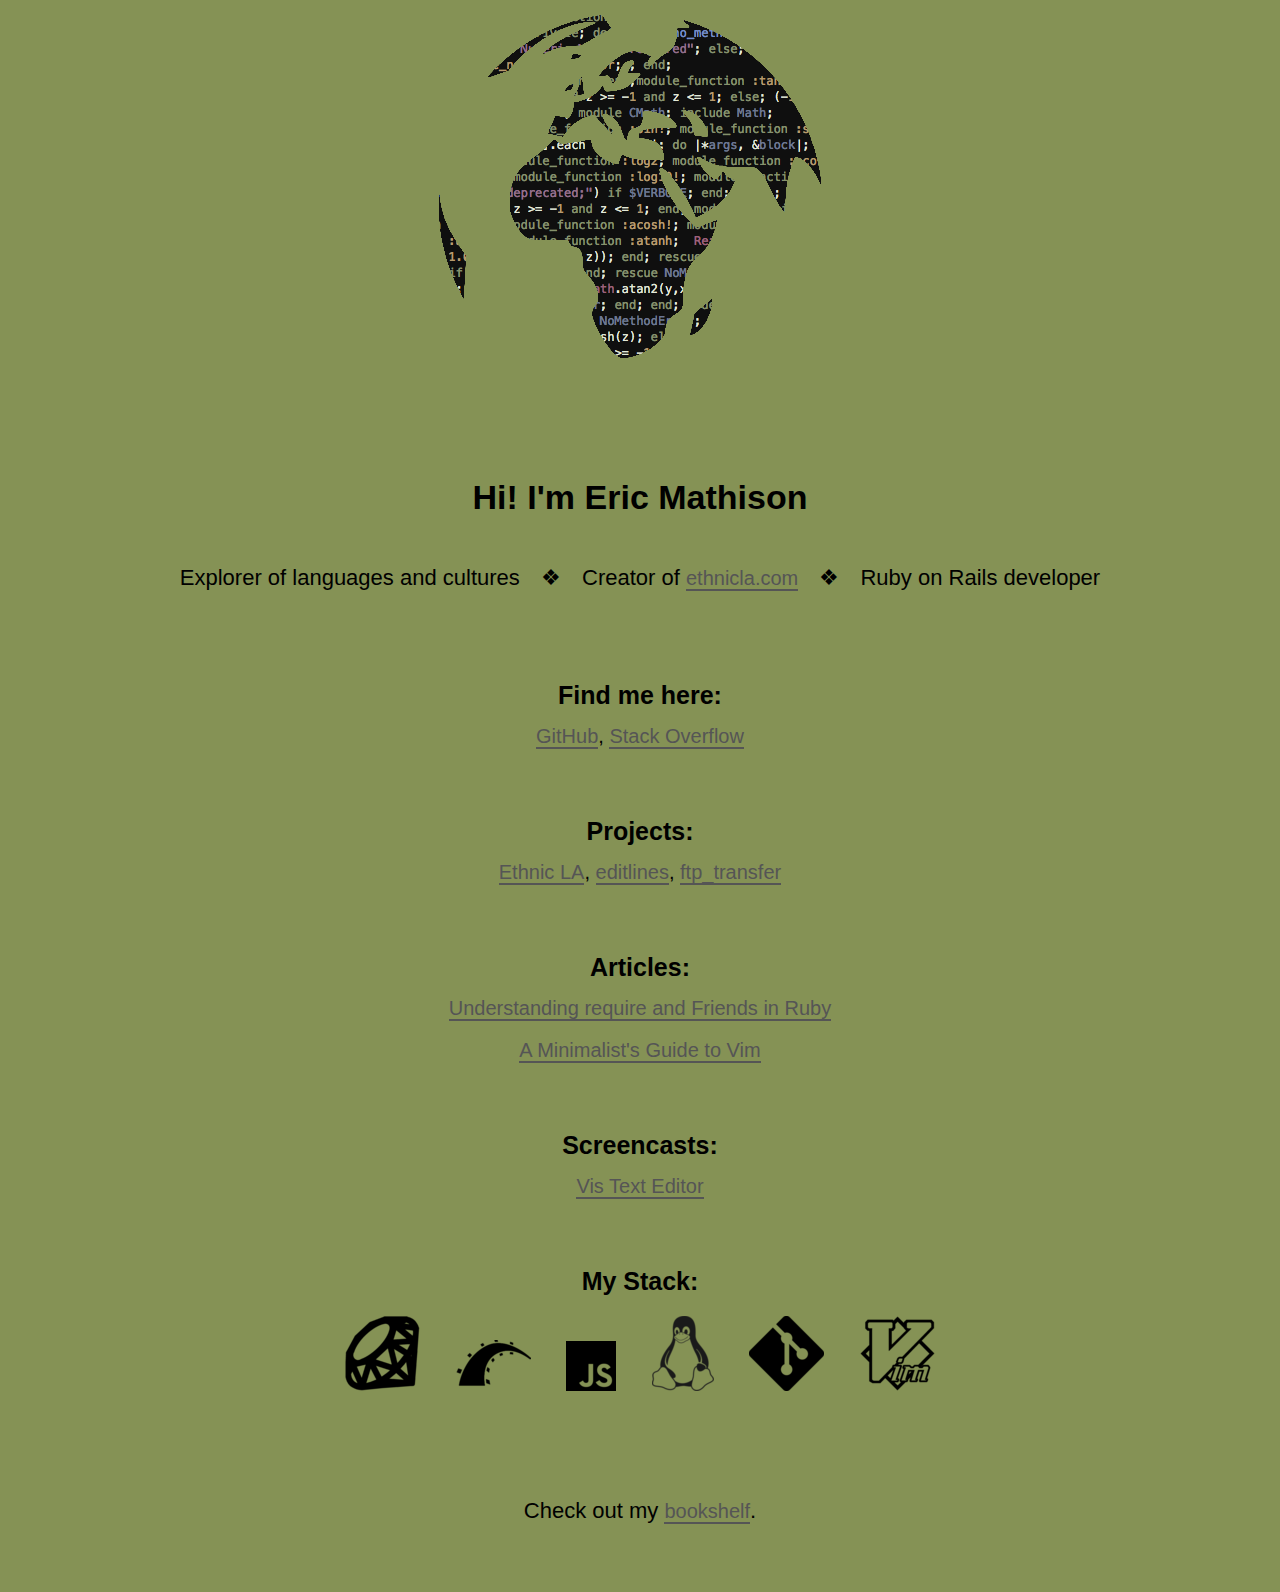
<file: index.html>
<!DOCTYPE html>
<html lang="en"><head><meta charset="utf-8"><title>Eric Mathison</title>
<link rel="stylesheet" href="style.css">
</head><body>

<main>
<img src="codeglobe.png" alt="globe" class="globe">
<h1>Hi! I'm Eric Mathison</h1>
<div class="home-page-group sub-title">
    <p>
        <span>Explorer of languages and cultures</span> ❖
        <span>Creator of <a href="https://ethnicla.com/">ethnicla.com</a></span> ❖
        <span>Ruby on Rails developer</span>
    </p>
</div>

<div class="home-page-group">
    <h2>Find me here:</h2>
    <a href="https://github.com/ericmathison">GitHub</a>,
    <a href="http://stackoverflow.com/users/1133429/eric-mathison">Stack Overflow</a>
</div>

<div class="home-page-group">
    <h2>Projects:</h2>
    <a href="https://github.com/ericmathison/ethnic_churches">Ethnic LA</a>,
    <a href="https://github.com/ericmathison/editlines">editlines</a>,
    <a href="https://github.com/ericmathison/ftp_transfer">ftp_transfer</a>
</div>

<div class="home-page-group">
    <h2>Articles:</h2>
    <a href="/articles/require">Understanding require and Friends in Ruby</a><br>
    <a href="/articles/vim">A Minimalist's Guide to Vim</a>
</div>

<div class="home-page-group">
    <h2>Screencasts:</h2>
    <a href="https://www.youtube.com/watch?v=UrvcW6nGyN4">Vis Text Editor</a>
</div>

<div class="home-page-group stack">
    <h2>My Stack:</h2>
    <!-- Logo based on https://www.ruby-lang.org/en/about/logo/ -->
    <a href="https://www.ruby-lang.org/en/"><img src="ruby.png" alt="Ruby"></a>

    <!-- Using Rails Logo according to https://rubyonrails.org/trademarks/ -->
    <a href="https://rubyonrails.org/"><img src="rails.png" alt="Rails"></a>

    <!-- Logo is a derivative of https://github.com/voodootikigod/logo.js -->
    <a href="https://developer.mozilla.org/en-US/docs/Web/JavaScript"><img src="js.png" alt="JavaScript"></a>

    <!-- Logo is a derivative of https://commons.wikimedia.org/wiki/File:Tux_Mono.svg -->
    <a href="https://www.linuxfoundation.org/"><img src="tux.png" alt="Linux"></a>

    <!-- Logo is a resized version from https://git-scm.com/downloads/logos -->
    <a href="https://www.git-scm.com/"><img src="git.png" alt="Git"></a>

    <!-- Logo is a derivative of https://en.wikipedia.org/wiki/File:Vimlogo.svg -->
    <a href="https://www.vim.org/"><img src="vim.png" alt="Vim"></a>
</div>

<div class="home-page-group">
    <p>Check out my <a href="/bookshelf">bookshelf</a>.</p>
</div>
</main>

</body>
</html>
</file>
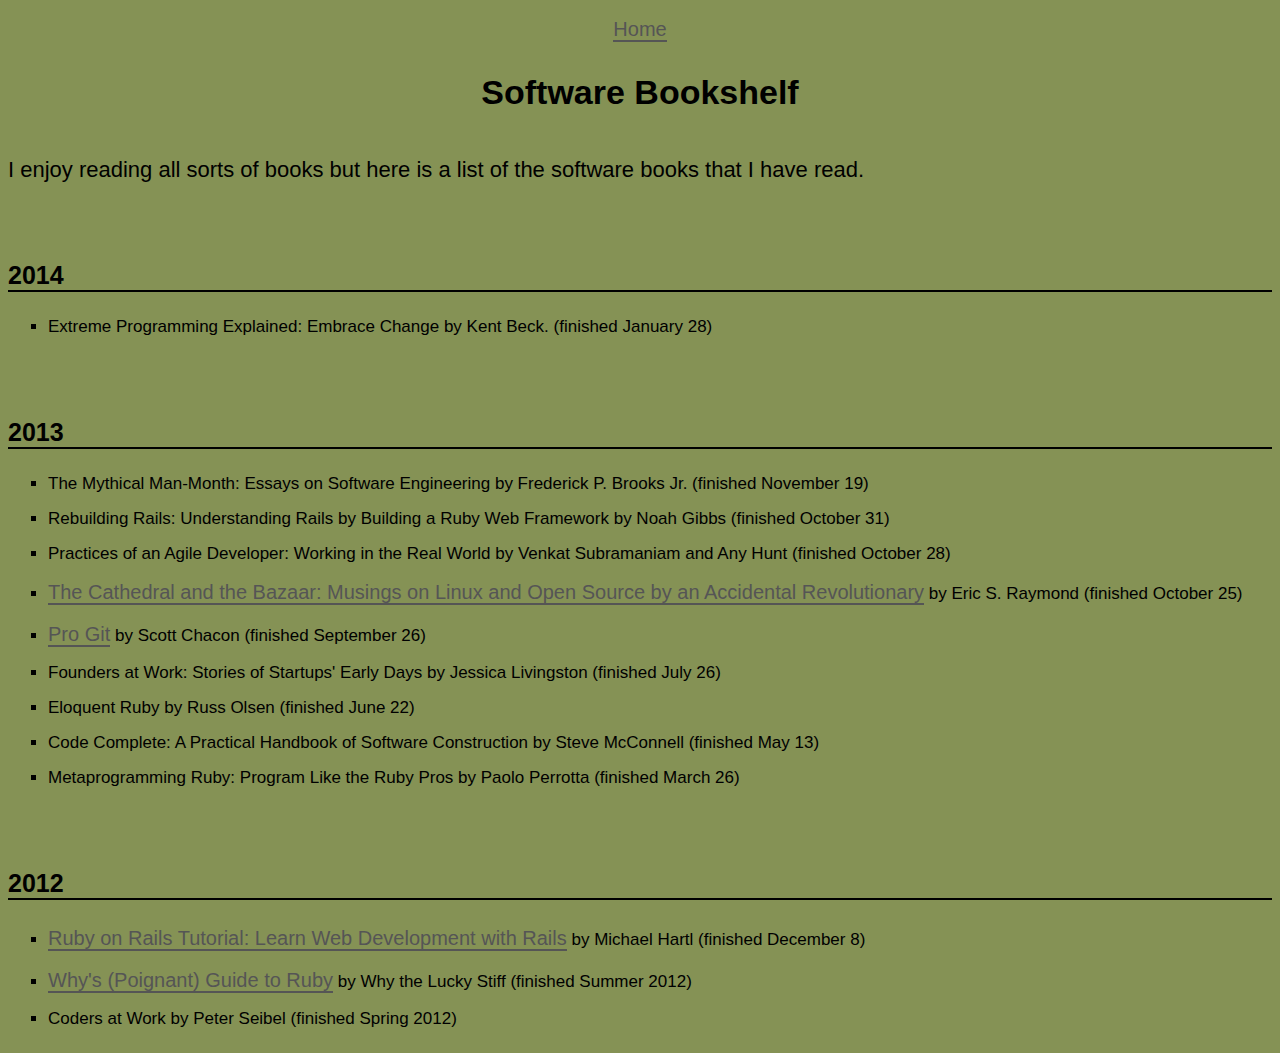
<file: bookshelf.html>
<!DOCTYPE html>
<html><head><meta charset="utf-8"><title>Eric Mathison | Software Bookshelf</title>
<link rel="stylesheet" href="/style.css">
<link href='http://fonts.googleapis.com/css?family=Rokkitt:700|Roboto' rel='stylesheet' type='text/css'>
<!--[if lt IE 9]><script src="http://html5shiv.googlecode.com/svn/trunk/html5.js"></script><![endif]-->
</head><body>

<nav>
	<a href="/">Home</a>
</nav>

<div class="container">
    <h1>Software Bookshelf</h1>

    <p>I enjoy reading all sorts of books but here is a list of the software books that I have read.</p>
    <h2>2014</h2>
    <ul>
        <li>Extreme Programming Explained: Embrace Change by Kent Beck. (finished January 28)</li>
    </ul>
    <h2>2013</h2>
    <ul>
        <li>The Mythical Man-Month: Essays on Software Engineering by Frederick P. Brooks Jr. (finished November 19)</li>
        <li>Rebuilding Rails: Understanding Rails by Building a Ruby Web Framework by Noah Gibbs (finished October 31)</li>
        <li>Practices of an Agile Developer: Working in the Real World by Venkat Subramaniam and Any Hunt (finished October 28)</li>
        <li><a href="http://www.catb.org/~esr/writings/cathedral-bazaar/">The Cathedral and the Bazaar: Musings on Linux and Open Source by an Accidental Revolutionary</a> by Eric S. Raymond (finished October 25)</li>
        <li><a href="http://www.git-scm.com/book">Pro Git</a> by Scott Chacon (finished September 26)</li>
        <li>Founders at Work: Stories of Startups' Early Days by Jessica Livingston (finished July 26)</li>
        <li>Eloquent Ruby by Russ Olsen (finished June 22)</li>
        <li>Code Complete: A Practical Handbook of Software Construction by Steve McConnell (finished May 13)</li>
        <li>Metaprogramming Ruby: Program Like the Ruby Pros by Paolo Perrotta (finished March 26)</li>
    </ul>
    <h2>2012</h2>
    <ul>
        <li><a href="http://ruby.railstutorial.org/ruby-on-rails-tutorial-book">Ruby on Rails Tutorial: Learn Web Development with Rails</a> by Michael Hartl (finished December  8)</li>
        <li><a href="http://mislav.uniqpath.com/poignant-guide/">Why's (Poignant) Guide to Ruby</a> by Why the Lucky Stiff (finished Summer 2012)</li>
        <li>Coders at Work by Peter Seibel (finished Spring 2012)</li>
    </ul>
</div>

</body>
</html>
</file>
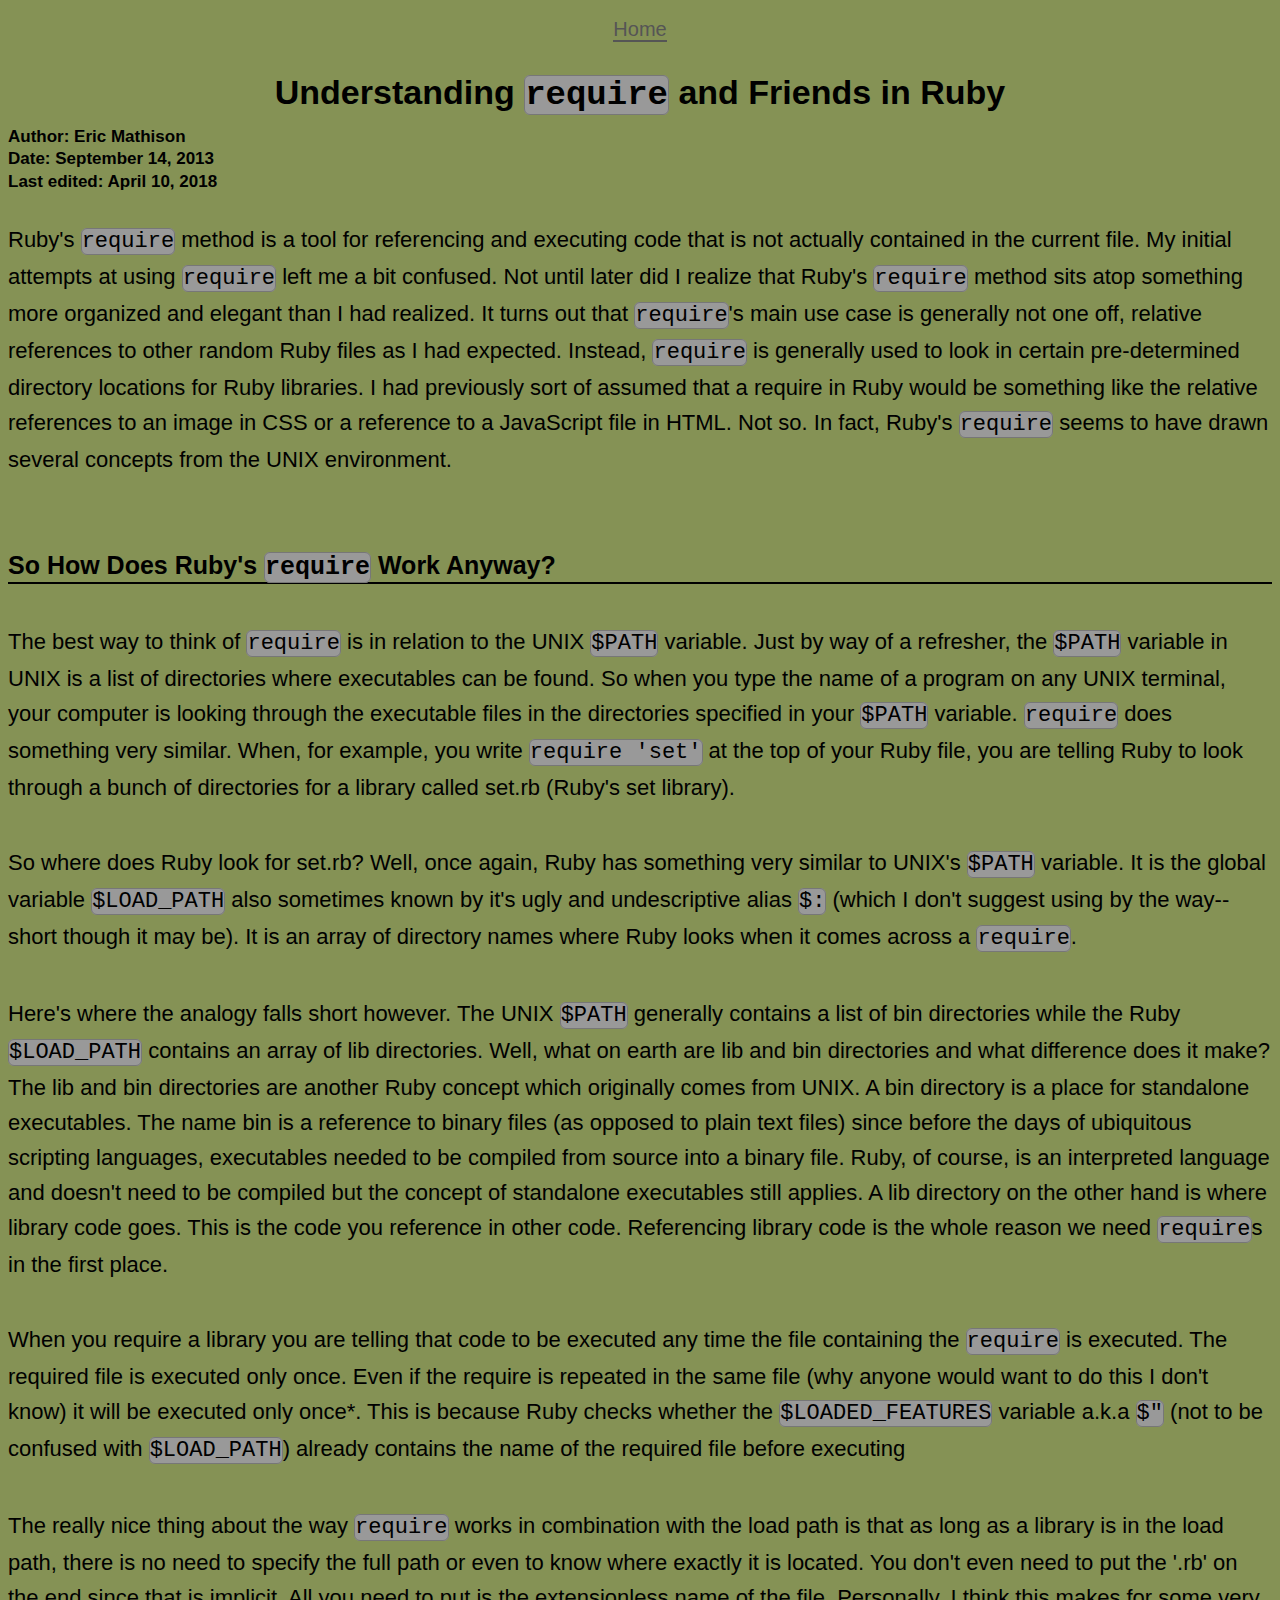
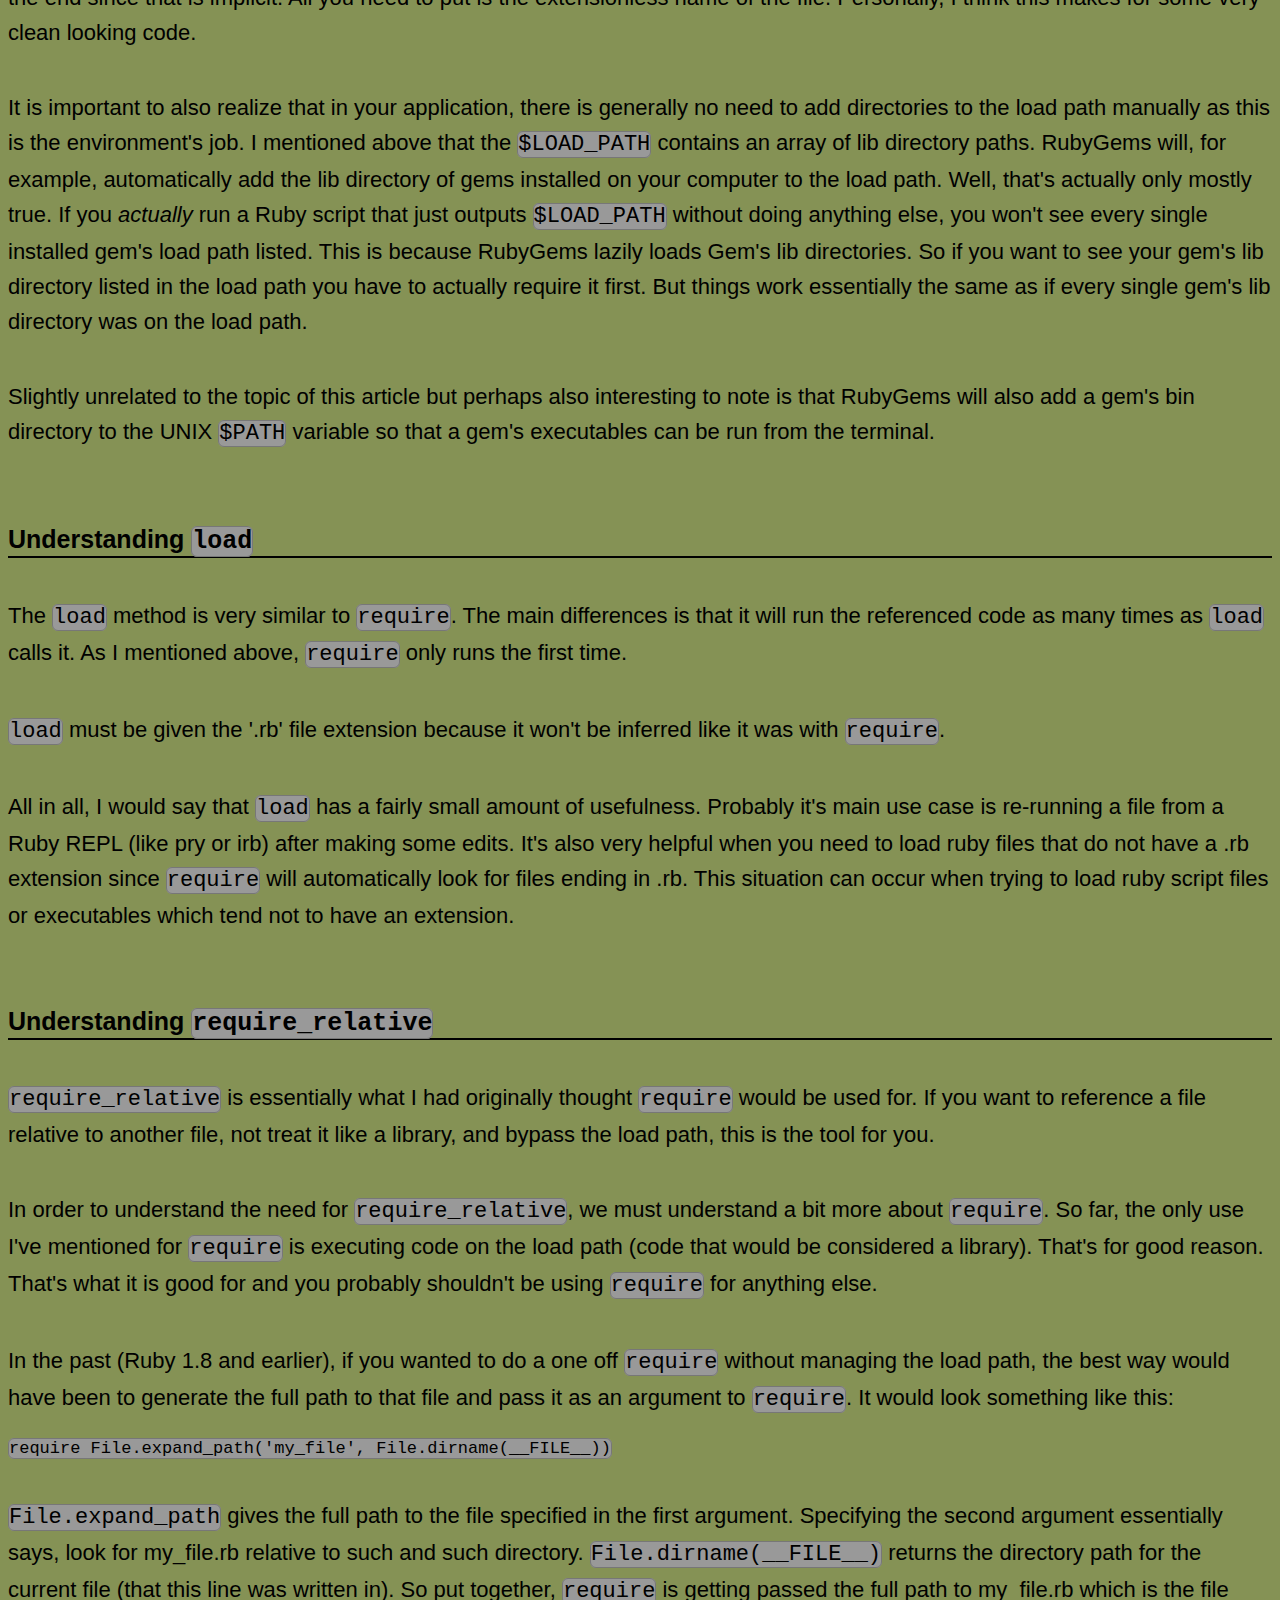
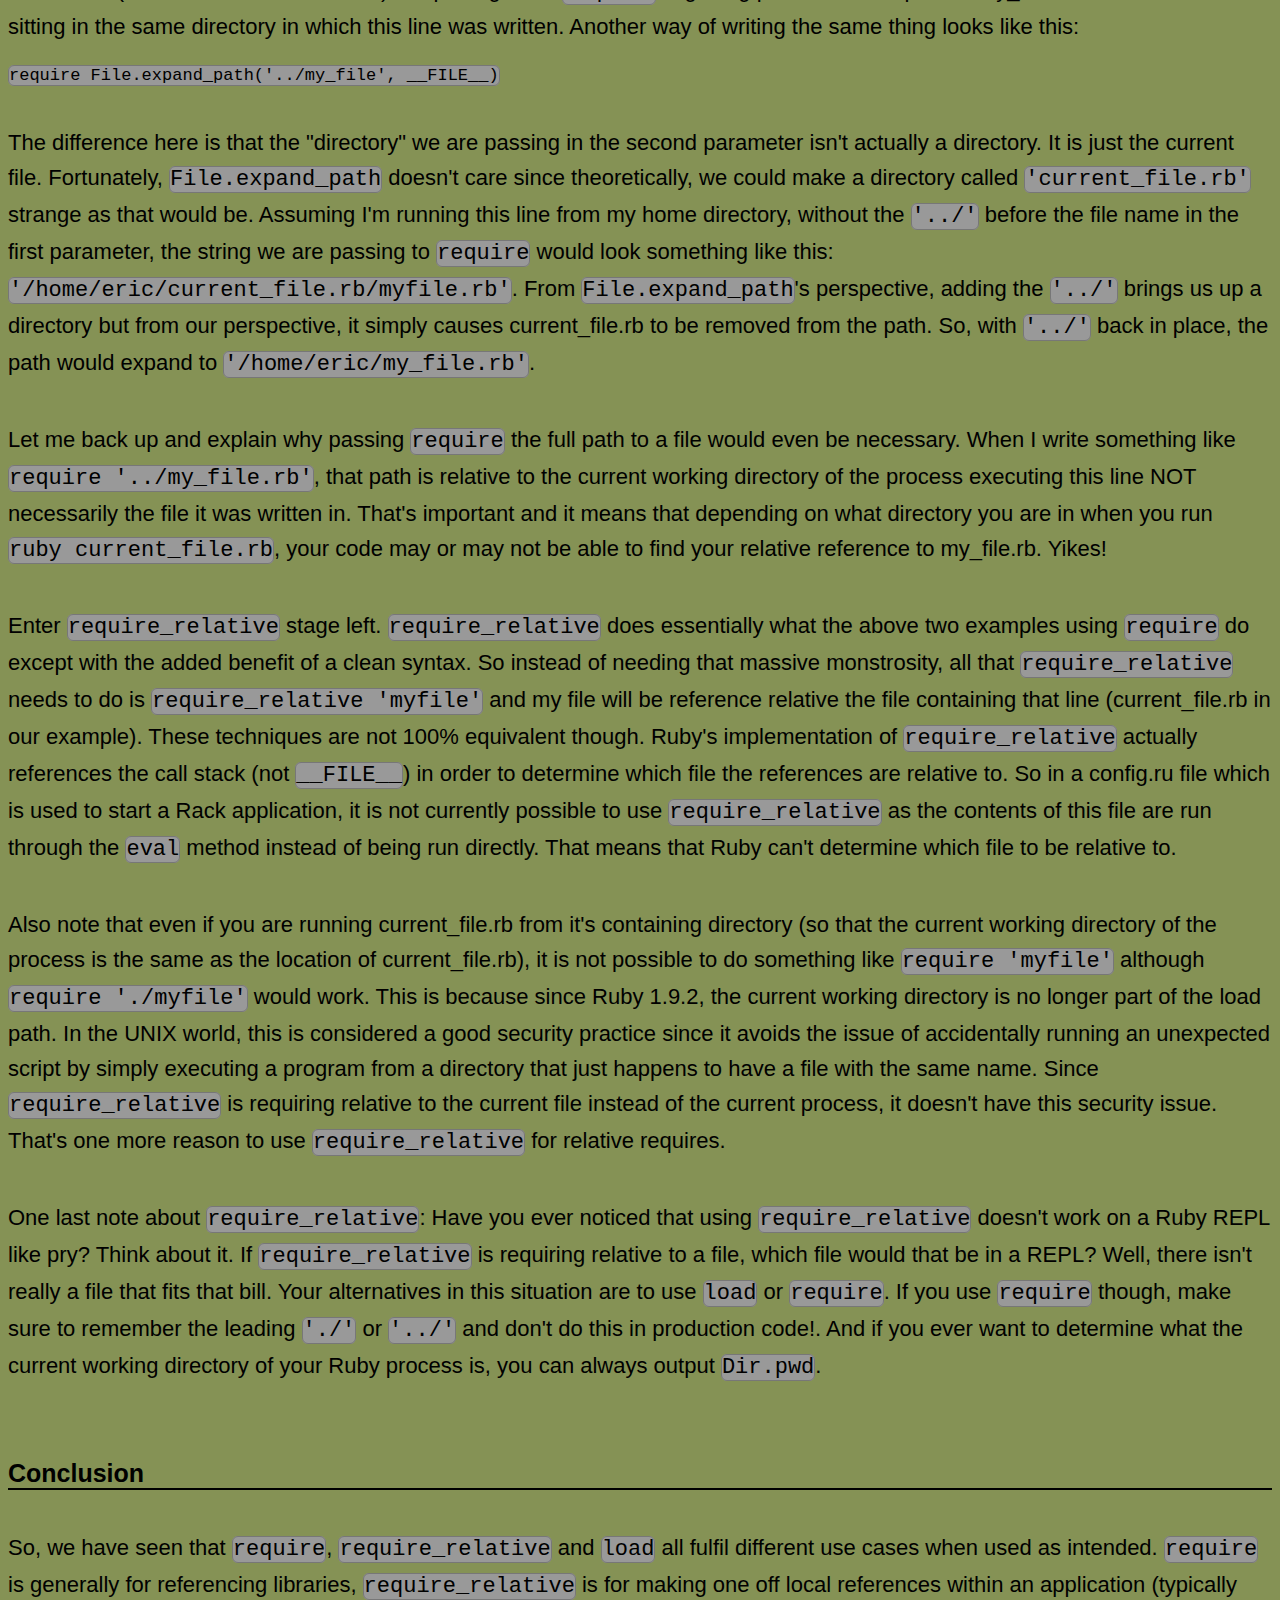
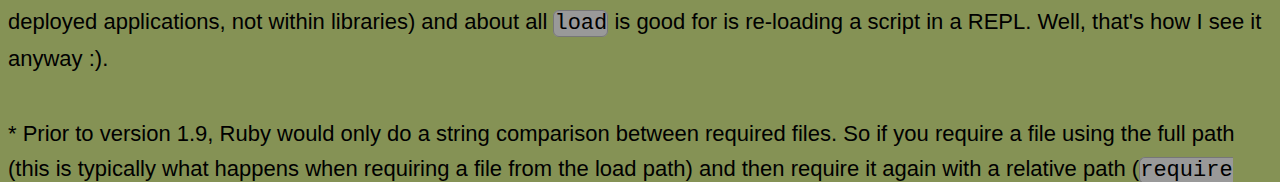
<file: articles/require.html>
<!DOCTYPE html>
<html><head><meta charset="utf-8"><title>Eric Mathison | Understanding require and Friends in Ruby</title>
<link rel="stylesheet" href="/style.css">
<link href='http://fonts.googleapis.com/css?family=Rokkitt:700|Roboto' rel='stylesheet' type='text/css'>
<!--[if lt IE 9]><script src="http://html5shiv.googlecode.com/svn/trunk/html5.js"></script><![endif]-->
</head><body>

<nav>
	<a href="/">Home</a>
</nav>

<div class="container">
<h1>Understanding <code>require</code> and Friends in Ruby</h1>

<h4>Author: Eric Mathison</h4>

<h4>Date: September 14, 2013</h4>

<h4>Last edited: April 10, 2018</h4>

<p>Ruby's <code>require</code> method is a tool for referencing and executing code that is
not actually contained in the current file. My initial attempts at using
<code>require</code> left me a bit confused. Not until later did I realize that Ruby's
<code>require</code> method sits atop something more organized and elegant than I had
realized. It turns out that <code>require</code>'s main use case is generally not one off,
relative references to other random Ruby files as I had expected. Instead,
<code>require</code> is generally used to look in certain pre-determined directory
locations for Ruby libraries. I had previously sort of assumed that a require
in Ruby would be something like the relative references to an image in CSS or a
reference to a JavaScript file in HTML. Not so. In fact, Ruby's <code>require</code> seems
to have drawn several concepts from the UNIX environment.</p>

<h2>So How Does Ruby's <code>require</code> Work Anyway?</h2>

<p>The best way to think of <code>require</code> is in relation to the UNIX <code>$PATH</code> variable.
Just by way of a refresher, the <code>$PATH</code> variable in UNIX is a list of
directories where executables can be found. So when you type the name of a
program on any UNIX terminal, your computer is looking through the executable
files in the directories specified in your <code>$PATH</code> variable. <code>require</code> does
something very similar. When, for example, you write <code>require 'set'</code> at the top
of your Ruby file, you are telling Ruby to look through a bunch of directories
for a library called set.rb (Ruby's set library).</p>

<p>So where does Ruby look for set.rb? Well, once again, Ruby has something very
similar to UNIX's <code>$PATH</code> variable. It is the global variable <code>$LOAD_PATH</code> also
sometimes known by it's ugly and undescriptive alias <code>$:</code> (which I don't suggest
using by the way--short though it may be). It is an array of directory names
where Ruby looks when it comes across a <code>require</code>.</p>

<p>Here's where the analogy falls short however. The UNIX <code>$PATH</code> generally
contains a list of bin directories while the Ruby <code>$LOAD_PATH</code> contains an array
of lib directories. Well, what on earth are lib and bin directories and what
difference does it make? The lib and bin directories are another Ruby concept
which originally comes from UNIX. A bin directory is a place for standalone
executables. The name bin is a reference to binary files (as opposed to plain
text files) since before the days of ubiquitous scripting languages, executables
needed to be compiled from source into a binary file. Ruby, of course, is an
interpreted language and doesn't need to be compiled but the concept of
standalone executables still applies. A lib directory on the other hand is where
library code goes. This is the code you reference in other code. Referencing
library code is the whole reason we need <code>require</code>s in the first place.</p>

<p>When you require a library you are telling that code to be executed any time the
file containing the <code>require</code> is executed. The required file is executed only
once. Even if the require is repeated in the same file (why anyone would want to
do this I don't know) it will be executed only once*. This is because Ruby
checks whether the <code>$LOADED_FEATURES</code> variable a.k.a <code>$"</code> (not to be confused
with <code>$LOAD_PATH</code>) already contains the name of the required file before
executing</p>

<p>The really nice thing about the way <code>require</code> works in combination with the load
path is that as long as a library is in the load path, there is no need to
specify the full path or even to know where exactly it is located. You don't
even need to put the '.rb' on the end since that is implicit. All you need to
put is the extensionless name of the file. Personally, I think this makes for
some very clean looking code.</p>

<p>It is important to also realize that in your application, there is generally no
need to add directories to the load path manually as this is the environment's
job. I mentioned above that the <code>$LOAD_PATH</code> contains an array of lib directory
paths. RubyGems will, for example, automatically add the lib directory of gems
installed on your computer to the load path. Well, that's actually only mostly
true. If you <em>actually</em> run a Ruby script that just outputs <code>$LOAD_PATH</code> without
doing anything else, you won't see every single installed gem's load path
listed. This is because RubyGems lazily loads Gem's lib directories. So if you
want to see your gem's lib directory listed in the load path you have to
actually require it first. But things work essentially the same as if every
single gem's lib directory was on the load path.</p>

<p>Slightly unrelated to the topic of this article but perhaps also interesting to
note is that RubyGems will also add a gem's bin directory to the UNIX <code>$PATH</code>
variable so that a gem's executables can be run from the terminal.</p>

<h2>Understanding <code>load</code></h2>

<p>The <code>load</code> method is very similar to <code>require</code>. The main differences is that it
will run the referenced code as many times as <code>load</code> calls it. As I mentioned
above, <code>require</code> only runs the first time.</p>

<p><code>load</code> must be given the '.rb' file extension because it won't be inferred like
it was with <code>require</code>.</p>

<p>All in all, I would say that <code>load</code> has a fairly small amount of usefulness.
Probably it's main use case is re-running a file from a Ruby REPL (like pry or
irb) after making some edits.  It's also very helpful when you need to load ruby
files that do not have a .rb extension since <code>require</code> will automatically look
for files ending in .rb.  This situation can occur when trying to load ruby
script files or executables which tend not to have an extension.</p>

<h2>Understanding <code>require_relative</code></h2>

<p><code>require_relative</code> is essentially what I had originally thought <code>require</code> would
be used for. If you want to reference a file relative to another file, not
treat it like a library, and bypass the load path, this is the tool for you.</p>

<p>In order to understand the need for <code>require_relative</code>, we must understand a bit
more about <code>require</code>. So far, the only use I've mentioned for <code>require</code> is
executing code on the load path (code that would be considered a library).
That's for good reason. That's what it is good for and you probably shouldn't be
using <code>require</code> for anything else.</p>

<p>In the past (Ruby 1.8 and earlier), if you wanted to do a one off <code>require</code>
without managing the load path, the best way would have been to generate the
full path to that file and pass it as an argument to <code>require</code>. It would look
something like this:</p>

<pre><code>require File.expand_path('my_file', File.dirname(__FILE__))
</code></pre>

<p><code>File.expand_path</code> gives the full path to the file specified in the first
argument. Specifying the second argument essentially says, look for my_file.rb
relative to such and such directory. <code>File.dirname(__FILE__)</code> returns the
directory path for the current file (that this line was written in). So put
together, <code>require</code> is getting passed the full path to my_file.rb which is the
file sitting in the same directory in which this line was written. Another way
of writing the same thing looks like this:</p>

<pre><code>require File.expand_path('../my_file', __FILE__)
</code></pre>

<p>The difference here is that the "directory" we are passing in the second
parameter isn't actually a directory. It is just the current file. Fortunately,
<code>File.expand_path</code> doesn't care since theoretically, we could make a directory
called <code>'current_file.rb'</code> strange as that would be. Assuming I'm running this
line from my home directory, without the <code>'../'</code> before the file name in the
first parameter, the string we are passing to <code>require</code> would look something
like this: <code>'/home/eric/current_file.rb/myfile.rb'</code>. From <code>File.expand_path</code>'s
perspective, adding the <code>'../'</code> brings us up a directory but from our
perspective, it simply causes current_file.rb to be removed from the path. So,
with <code>'../'</code> back in place, the path would expand to <code>'/home/eric/my_file.rb'</code>.</p>

<p>Let me back up and explain why passing <code>require</code> the full path to a file would
even be necessary. When I write something like <code>require '../my_file.rb'</code>, that
path is relative to the current working directory of the process executing this
line NOT necessarily the file it was written in. That's important and it means
that depending on what directory you are in when you run <code>ruby current_file.rb</code>,
your code may or may not be able to find your relative reference to my_file.rb.
Yikes!</p>

<p>Enter <code>require_relative</code> stage left. <code>require_relative</code> does essentially what
the above two examples using <code>require</code> do except with the added benefit of a
clean syntax. So instead of needing that massive monstrosity, all that
<code>require_relative</code> needs to do is <code>require_relative 'myfile'</code> and my file will
be reference relative the file containing that line (current_file.rb in our
example). These techniques are not 100% equivalent though. Ruby's implementation
of <code>require_relative</code> actually references the call stack (not <code>__FILE__</code>) in
order to determine which file the references are relative to. So in a config.ru
file which is used to start a Rack application, it is not currently possible to
use <code>require_relative</code> as the contents of this file are run through the <code>eval</code>
method instead of being run directly. That means that Ruby can't determine which
file to be relative to.</p>

<p>Also note that even if you are running current_file.rb from it's containing
directory (so that the current working directory of the process is the same as
the location of current_file.rb), it is not possible to do something like
<code>require 'myfile'</code> although <code>require './myfile'</code> would work. This is because
since Ruby 1.9.2, the current working directory is no longer part of the load
path. In the UNIX world, this is considered a good security practice since it
avoids the issue of accidentally running an unexpected script by simply
executing a program from a directory that just happens to have a file with the
same name. Since <code>require_relative</code> is requiring relative to the current file
instead of the current process, it doesn't have this security issue. That's one
more reason to use <code>require_relative</code> for relative requires.</p>

<p>One last note about <code>require_relative</code>: Have you ever noticed that using
<code>require_relative</code> doesn't work on a Ruby REPL like pry? Think about it. If
<code>require_relative</code> is requiring relative to a file, which file would that be in
a REPL? Well, there isn't really a file that fits that bill. Your alternatives
in this situation are to use <code>load</code> or <code>require</code>. If you use <code>require</code> though,
make sure to remember the leading <code>'./'</code> or <code>'../'</code> and don't do this in
production code!. And if you ever want to determine what the current working
directory of your Ruby process is, you can always output <code>Dir.pwd</code>.</p>

<h2>Conclusion</h2>

<p>So, we have seen that <code>require</code>, <code>require_relative</code> and <code>load</code> all fulfil
different use cases when used as intended. <code>require</code> is generally for
referencing libraries, <code>require_relative</code> is for making one off local references
within an application (typically deployed applications, not within libraries)
and about all <code>load</code> is good for is re-loading a script in a REPL. Well, that's
how I see it anyway :).</p>

<p>* Prior to version 1.9, Ruby would only do a string comparison between required
files. So if you require a file using the full path (this is typically what
happens when requiring a file from the load path) and then require it again with
a relative path (<code>require './myfile'</code> for example), it could inadvertently be
run twice. Since Ruby 1.9 however the path to a required file is expanded to the
full path before attempting to add it to the <code>$LOADED_FEATURES</code> variable. At
least, that's what it appeared like from my experimentation.</p>
</div>

</body>
</html>
</file>
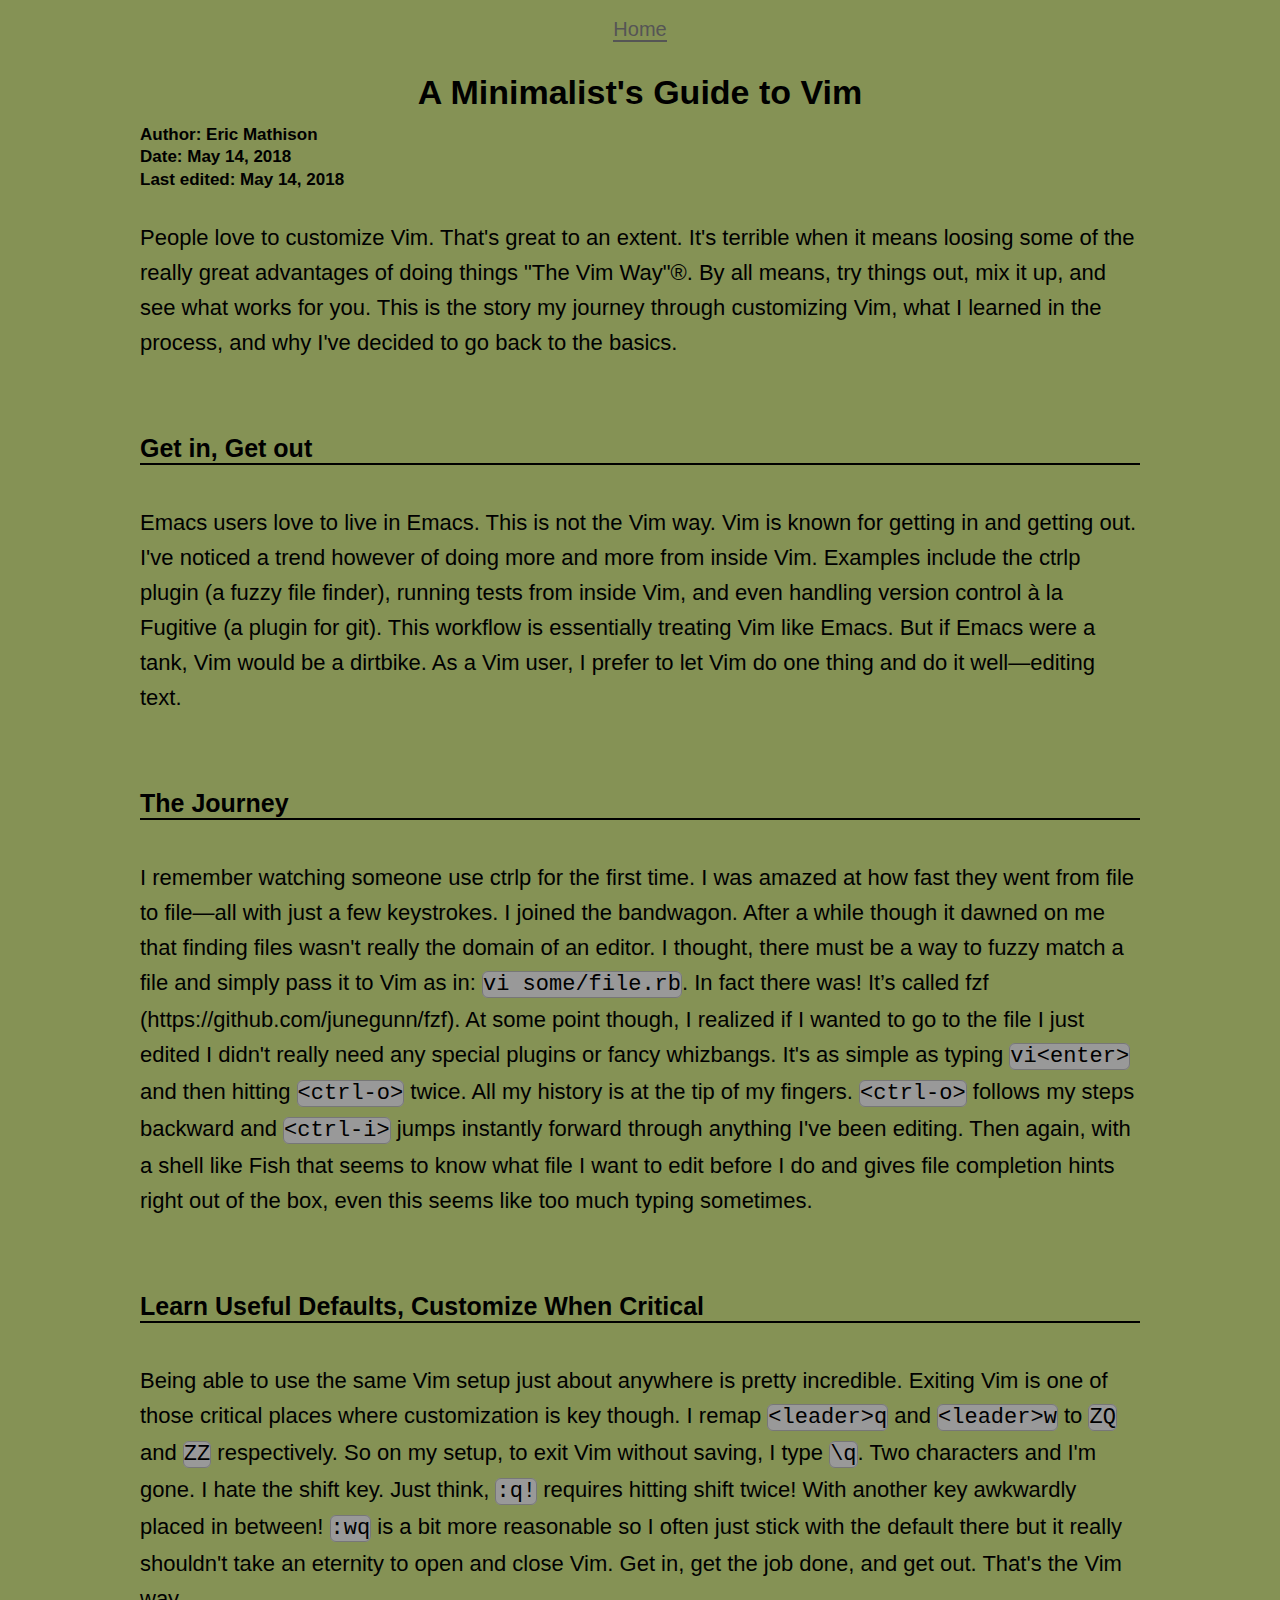
<file: articles/vim.html>
<!DOCTYPE html>
<html><head><meta charset="utf-8"><title>A Minimalist's Guide to Vim</title>
<link rel="stylesheet" href="../style.css">
<link href='http://fonts.googleapis.com/css?family=Rokkitt:700|Roboto' rel='stylesheet' type='text/css'>
<!--[if lt IE 9]><script src="http://html5shiv.googlecode.com/svn/trunk/html5.js"></script><![endif]-->
</head><body>

<nav>
	<a href="/">Home</a>
</nav>

<main>
<h1>A Minimalist's Guide to Vim</h1>

<h4>Author: Eric Mathison</h4>

<h4>Date: May 14, 2018</h4>

<h4>Last edited: May 14, 2018</h4>

<p>People love to customize Vim. That's great to an extent. It's terrible when it means loosing some of the really great advantages of doing things "The Vim Way"®. By all means, try things out, mix it up, and see what works for you. This is the story my journey through customizing Vim, what I learned in the process, and why I've decided to go back to the basics.</p>

<h2>Get in, Get out</h2>

<p>Emacs users love to live in Emacs. This is not the Vim way. Vim is known for getting in and getting out. I've noticed a trend however of doing more and more from inside Vim. Examples include the ctrlp plugin (a fuzzy file finder), running tests from inside Vim, and even handling version control à la Fugitive (a plugin for git). This workflow is essentially treating Vim like Emacs. But if Emacs were a tank, Vim would be a dirtbike. As a Vim user, I prefer to let Vim do one thing and do it well—editing text.</p>

<h2>The Journey</h2>

<p>I remember watching someone use ctrlp for the first time. I was amazed at how fast they went from file to file—all with just a few keystrokes. I joined the bandwagon. After a while though it dawned on me that finding files wasn't really the domain of an editor. I thought, there must be a way to fuzzy match a file and simply pass it to Vim as in: <code>vi some/file.rb</code>. In fact there was! It’s called fzf (https://github.com/junegunn/fzf). At some point though, I realized if I wanted to go to the file I just edited I didn't really need any special plugins or fancy whizbangs. It's as simple as typing <code>vi&lt;enter&gt;</code> and then hitting <code>&lt;ctrl-o&gt;</code> twice. All my history is at the tip of my fingers. <code>&lt;ctrl-o&gt;</code> follows my steps backward and <code>&lt;ctrl-i&gt;</code> jumps instantly forward through anything I've been editing. Then again, with a shell like Fish that seems to know what file I want to edit before I do and gives file completion hints right out of the box, even this seems like too much typing sometimes.</p>

<h2>Learn Useful Defaults, Customize When Critical</h2>

<p>Being able to use the same Vim setup just about anywhere is pretty incredible. Exiting Vim is one of those critical places where customization is key though. I remap <code>&lt;leader&gt;q</code> and <code>&lt;leader&gt;w</code> to <code>ZQ</code> and <code>ZZ</code> respectively. So on my setup, to exit Vim without saving, I type <code>\q</code>. Two characters and I'm gone. I hate the shift key. Just think, <code>:q!</code> requires hitting shift twice! With another key awkwardly placed in between! <code>:wq</code> is a bit more reasonable so I often just stick with the default there but it really shouldn't take an eternity to open and close Vim. Get in, get the job done, and get out. That's the Vim way.</p>
</main>

</body>
</html>
</file>
<file: style.css>
body, hr {
    background: #859255;
    font-family: Helvetica, sans-serif;
    font-size: 17px;
}

main {
    width: 1000px;
    margin: 0 auto;
    text-align: left;
}

a {
    text-decoration: none;
    border-bottom: 2px solid;
    font-size: 20px;
    color: #555;
    position: relative;
    line-height: 42px;
}

a:hover {
    border-bottom: 2px solid;
    color: #333;
}

a:after {
    content: "";
    width: 0;
    height: 100%;
    position: absolute;
    top: 0;
    left: 0;
    border-bottom: 2px solid #0C7900;
    opacity: 0;
    transition: all 0.2s ease-in-out;
}

a:hover::after {
    opacity: 1;
    width: 100%;
}

.globe {
    display: block;
    margin: 0 auto;
    margin-bottom: 100px;
}

.stack img {
    margin: 15px;
}

.stack a {
    border: none;
}

nav {
    text-align: center;
}

h1, h2, h3, h4, h5, h6 {
    font-family: Helvetica, serif;
}

h1 {
    text-align: center;
}

h2 {
    font-size: 25px;
    margin-bottom: 5px;
    margin-top: 74px;
}

h4 {
    line-height: 0;
}

p, li {
    line-height: 35px;
}

p {
    font-size: 22px;
    margin-top: 40px;
}

li {
    list-style-type: square;
}

code {
    background: #999;
    border: 1px solid #777;
    border-radius: 6px;
}

h2 {
    border-bottom: 2px solid;
}

.home-page-group {
    padding-bottom: 30px;
    font-size: 20px;
    text-align: center;
}

.home-page-group h2 {
    border: 0;
    margin-top: 30px;
}

::-moz-selection {
    background: steelblue;
}
::selection {
    background: steelblue;
}

.sub-title span {
    padding: 15px;
}
</file>
